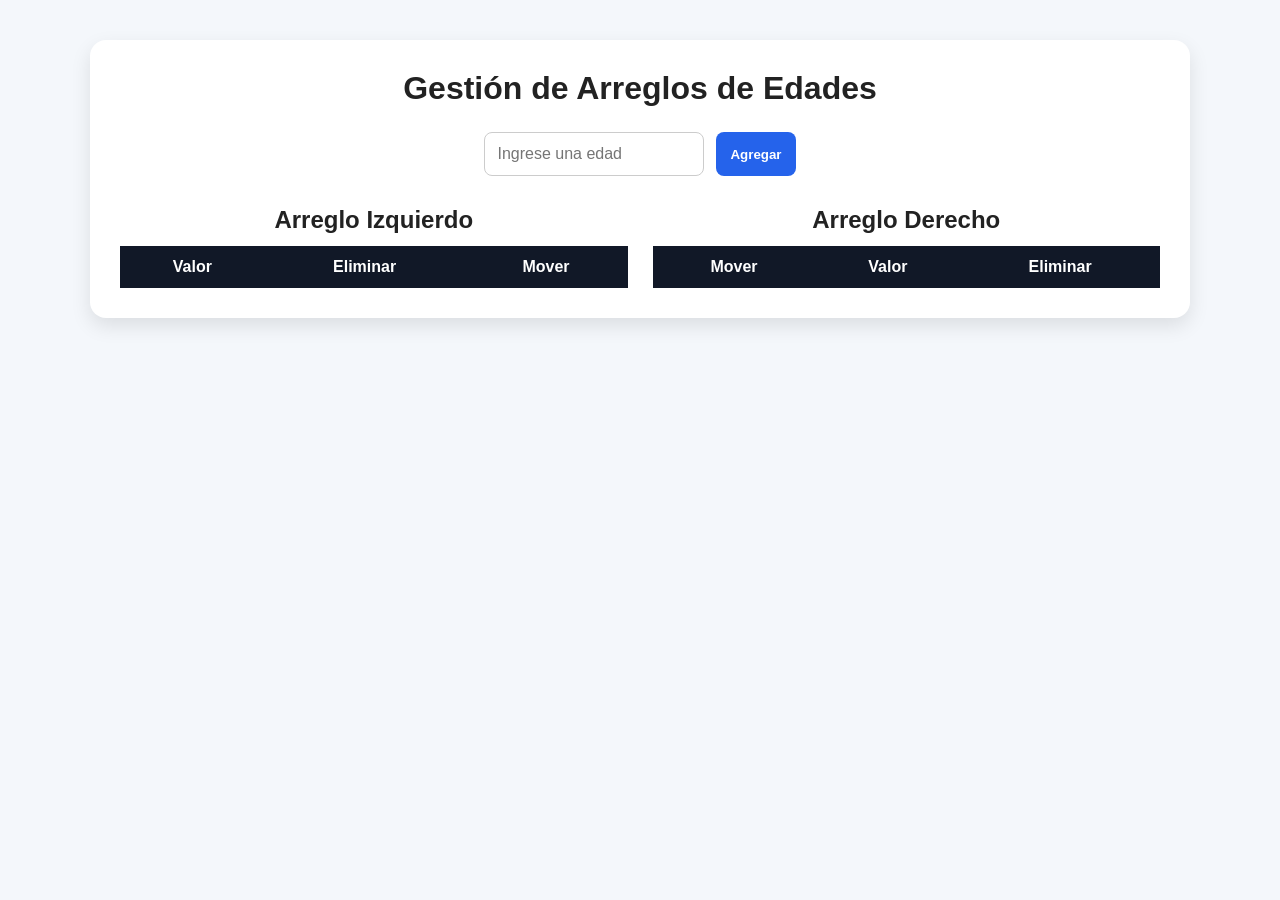
<file: gestion tablas/index.html>
<!DOCTYPE html>
<html lang="es">

<head>
    <meta charset="UTF-8">
    <meta name="viewport" content="width=device-width, initial-scale=1.0">
    <title>Arreglos de Edades</title>
    <link rel="stylesheet" href="arreglos.css">
</head>

<body>

    <main class="contenedor">
        <h1>Gestión de Arreglos de Edades</h1>

        <section class="formulario">
            <input type="number" id="edad" placeholder="Ingrese una edad">
            <button onclick="agregarEdad()">Agregar</button>
        </section>

        <section class="tablas">
            <div class="tabla-contenedor">
                <h2>Arreglo Izquierdo</h2>
                <table>
                    <thead>
                        <tr>
                            <th>Valor</th>
                            <th>Eliminar</th>
                            <th>Mover</th>
                        </tr>
                    </thead>
                    <tbody id="tablaIzquierda">
                    </tbody>
                </table>
            </div>

            <div class="tabla-contenedor">
                <h2>Arreglo Derecho</h2>
                <table>
                    <thead>
                        <tr>
                            <th>Mover</th>
                            <th>Valor</th>
                            <th>Eliminar</th>
                        </tr>
                    </thead>
                    <tbody id="tablaDerecha">
                    </tbody>
                </table>
            </div>
        </section>
    </main>

    <script src="arreglos.js"></script>
</body>

</html>
</file>
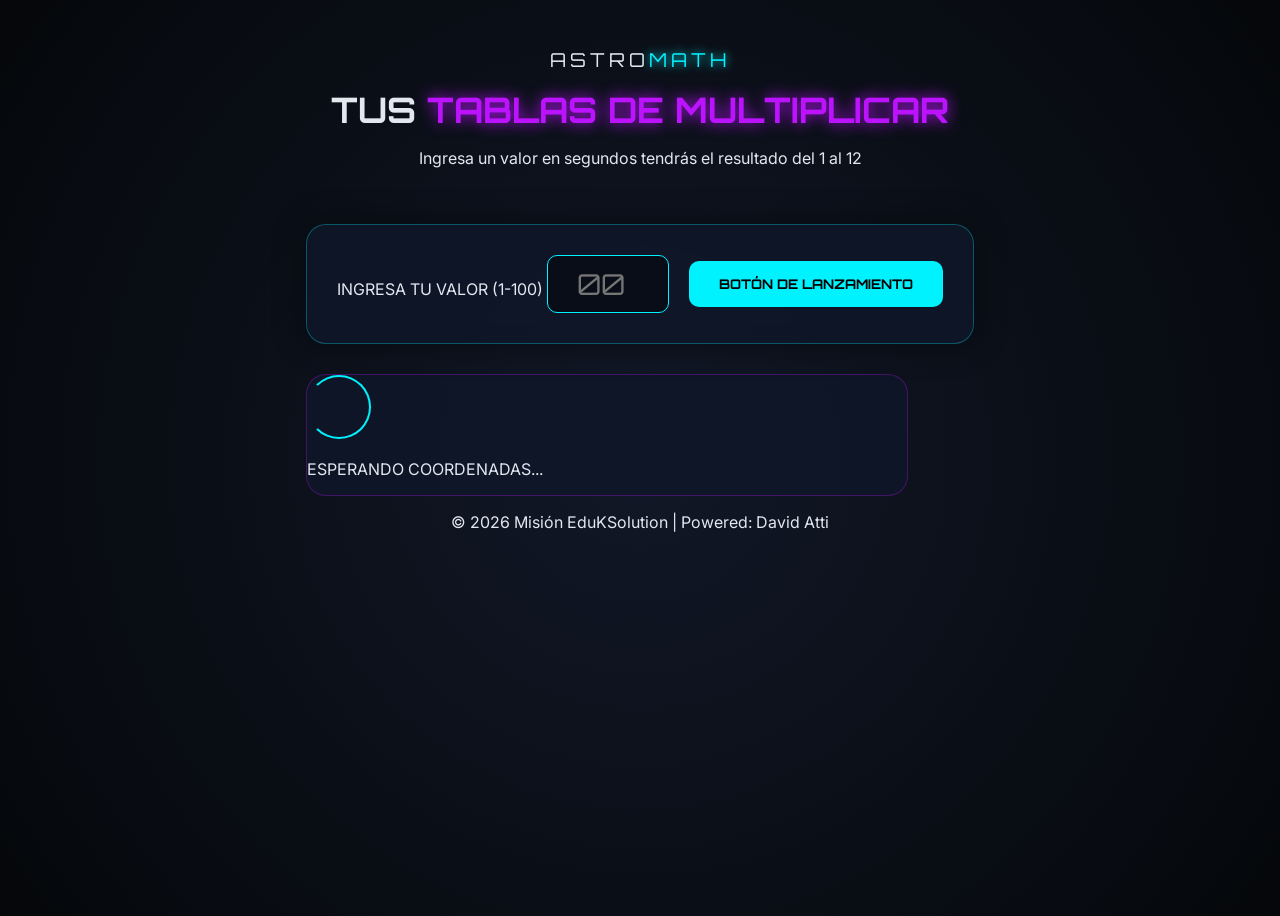
<file: tablas/index.html>
<!DOCTYPE html>
<html lang="es">
<head>
    <meta charset="UTF-8" />
    <meta name="viewport" content="width=device-width, initial-scale=1.0"/>
    <title>AstroMath | Multiplicador Galáctico</title>
    <link rel="stylesheet" href="multiplicacion.css" />
    <link href="https://fonts.googleapis.com/css2?family=Orbitron:wght@400;700&family=Inter:wght@300;500&display=swap" rel="stylesheet">
</head>
<body>

  <div class="stars"></div>

  <header>
    <div class="logo">
      <div class="planet-icon"></div>
      <span class="logo-text">ASTRO<span class="logo-accent">MATH</span></span>
    </div>
    <h1>TUS <span class="accent"> TABLAS DE MULTIPLICAR</span></h1>
    <p class="sub">Ingresa un valor en segundos tendrás el resultado del 1 al 12</p>
  </header>

  <main>
    <div class="mission-control">
      <div class="input-group">
        <label for="numeroInput">INGRESA TU VALOR (1-100)</label>
        <input type="number" id="numeroInput" class="input-space" placeholder="00" min="1" max="100" />
      </div>
      <button class="btn-launch" onclick="generarTablas()">
        BOTÓN DE LANZAMIENTO
      </button>
    </div>

    <div class="display-panel" id="contenedorTabla">
      <div class="placeholder">
        <div class="radar"></div>
        <p>ESPERANDO COORDENADAS...</p>
      </div>
    </div>
  </main>

  <footer>
    <p>© 2026 Misión EduKSolution | Powered: David Atti</p>
  </footer>

  <script src="multiplicacion.js"></script>
</body>
</html>
</file>
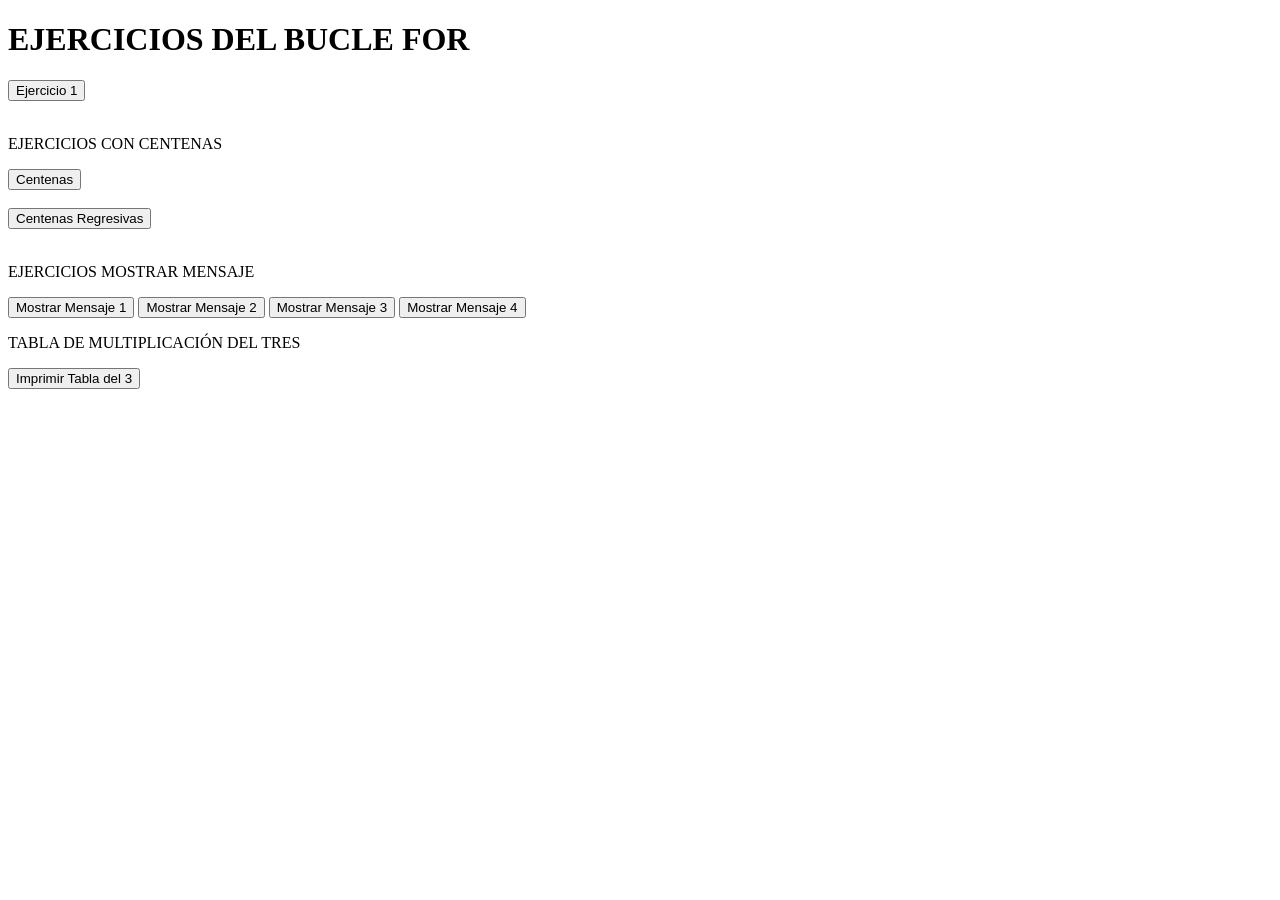
<file: uso bucle for/index.html>
<!DOCTYPE html><html>
<head>
    <title>EJERCICIOS DEL BUCLE FOR</title>

</head>

<body>

    <h1>EJERCICIOS DEL BUCLE FOR</h1>
    <button onclick="mostrar(1)">Ejercicio 1</button>
    <br>
    <br> <p>EJERCICIOS CON CENTENAS</p>
    <button onclick="mostrar(2)">Centenas</button>
    <br>
    <br>
    <button onclick="mostrar(3)">Centenas Regresivas</button>
    <br>
    <br>
    <p>EJERCICIOS MOSTRAR MENSAJE</p>  
    <button onclick="mostrar(4)">Mostrar Mensaje 1</button>
    <button onclick="mostrar(5)">Mostrar Mensaje 2</button>
    <button onclick="mostrar(6)">Mostrar Mensaje 3</button>
    <button onclick="mostrar(7)">Mostrar Mensaje 4</button>
    <br>
    <p>TABLA DE MULTIPLICACIÓN DEL TRES</p>
    <button onclick="mostrar(8)">Imprimir Tabla del 3</button>
</body>

<script src="repaso.js"></script>

</html>
</file>
<file: gestion tablas/arreglos.css>
* {
    box-sizing: border-box;
    margin: 0;
    padding: 0;
    font-family: Arial, sans-serif;
}

body {
    background: #f4f7fb;
    color: #222;
}

.contenedor {
    width: 90%;
    max-width: 1100px;
    margin: 40px auto;
    background: white;
    padding: 30px;
    border-radius: 16px;
    box-shadow: 0 8px 20px rgba(0, 0, 0, 0.1);
}

h1 {
    text-align: center;
    margin-bottom: 25px;
}

.formulario {
    display: flex;
    justify-content: center;
    gap: 12px;
    margin-bottom: 30px;
    flex-wrap: wrap;
}

input {
    padding: 12px;
    width: 220px;
    border: 1px solid #ccc;
    border-radius: 8px;
    font-size: 16px;
}

button {
    padding: 10px 14px;
    border: none;
    border-radius: 8px;
    background: #2563eb;
    color: white;
    cursor: pointer;
    font-weight: bold;
}

button:hover {
    background: #1e40af;
}

.btn-eliminar {
    background: #dc2626;
}

.btn-eliminar:hover {
    background: #991b1b;
}

.btn-mover {
    background: #16a34a;
}

.btn-mover:hover {
    background: #166534;
}

.tablas {
    display: flex;
    gap: 25px;
    justify-content: space-between;
}

.tabla-contenedor {
    width: 50%;
    overflow-x: auto;
}

h2 {
    text-align: center;
    margin-bottom: 12px;
}

table {
    width: 100%;
    border-collapse: collapse;
    background: #ffffff;
}

th {
    background: #111827;
    color: white;
    padding: 12px;
}

td {
    border: 1px solid #ddd;
    padding: 10px;
    text-align: center;
}

tr:nth-child(even) {
    background: #f9fafb;
}

@media (max-width: 768px) {
    .tablas {
        flex-direction: column;
    }

    .tabla-contenedor {
        width: 100%;
    }

    .formulario {
        flex-direction: column;
    }

    input,
    button {
        width: 100%;
    }
}
</file>
<file: tablas/multiplicacion.css>
:root {
  --space-bg: #05070a;
  --panel-bg: rgba(15, 23, 42, 0.8);
  --neon-blue: #00f2ff;
  --neon-purple: #bc13fe;
  --text-white: #e2e8f0;
  --gold-sun: #ffcc00;
}

body {
  background-color: var(--space-bg);
  background-image: radial-gradient(circle at center, #111827 0%, #05070a 100%);
  color: var(--text-white);
  font-family: 'Inter', sans-serif;
  display: flex;
  flex-direction: column;
  align-items: center;
  overflow-x: hidden;
  min-height: 100vh;
}

/* Efecto de estrellas */
.stars {
  position: fixed;
  top: 0; left: 0; width: 100%; height: 100%;
  background: url('https://www.transparenttextures.com/patterns/stardust.png');
  z-index: -1;
  opacity: 0.5;
}

header {
  text-align: center;
  padding: 40px 20px;
}

.logo-text {
  font-family: 'Orbitron', sans-serif;
  letter-spacing: 4px;
  font-size: 1.2rem;
}

.logo-accent { color: var(--neon-blue); text-shadow: 0 0 10px var(--neon-blue); }

h1 {
  font-family: 'Orbitron', sans-serif;
  font-size: 2.2rem;
  margin: 15px 0;
  text-transform: uppercase;
}

.accent { color: var(--neon-purple); text-shadow: 0 0 15px var(--neon-purple); }

/* Panel de Control */
.mission-control {
  background: var(--panel-bg);
  backdrop-filter: blur(10px);
  border: 1px solid rgba(0, 242, 255, 0.3);
  padding: 30px;
  border-radius: 20px;
  display: flex;
  gap: 20px;
  align-items: center;
  box-shadow: 0 0 30px rgba(0, 0, 0, 0.5);
  margin-bottom: 30px;
}

.input-space {
  background: rgba(0, 0, 0, 0.4);
  border: 1px solid var(--neon-blue);
  color: var(--neon-blue);
  font-family: 'Orbitron', sans-serif;
  font-size: 1.8rem;
  padding: 10px;
  width: 100px;
  text-align: center;
  border-radius: 10px;
}

.btn-launch {
  background: var(--neon-blue);
  color: #000;
  font-family: 'Orbitron', sans-serif;
  font-weight: bold;
  padding: 15px 30px;
  border: none;
  border-radius: 10px;
  cursor: pointer;
  transition: 0.3s;
  text-transform: uppercase;
}

.btn-launch:hover {
  background: var(--text-white);
  box-shadow: 0 0 20px var(--neon-blue);
  transform: scale(1.05);
}

/* Tabla Galáctica */
.display-panel {
  width: 100%;
  max-width: 600px;
  background: var(--panel-bg);
  border-radius: 20px;
  border: 1px solid rgba(188, 19, 254, 0.3);
  overflow: hidden;
}

.tabla-header {
  display: grid;
  grid-template-columns: repeat(4, 1fr);
  background: rgba(188, 19, 254, 0.2);
  padding: 15px;
  font-family: 'Orbitron', sans-serif;
  font-size: 0.7rem;
  text-align: center;
  border-bottom: 1px solid var(--neon-purple);
}

.fila {
  display: grid;
  grid-template-columns: repeat(4, 1fr);
  padding: 15px;
  text-align: center;
  align-items: center;
  border-bottom: 1px solid rgba(255, 255, 255, 0.05);
  transition: 0.2s;
}

.fila:hover { background: rgba(0, 242, 255, 0.1); }

.num { font-weight: bold; color: var(--text-white); }
.op { color: var(--neon-purple); }
.result { 
  color: var(--neon-blue); 
  font-family: 'Orbitron', sans-serif; 
  font-weight: bold; 
}

/* Radar Animation para Placeholder */
.radar {
  width: 60px; height: 60px;
  border: 2px solid var(--neon-blue);
  border-radius: 50%;
  border-left-color: transparent;
  animation: spin 2s linear infinite;
  margin-bottom: 20px;
}
/* --- Animación de entrada para las filas --- */
@keyframes slideIn {
  from {
    opacity: 0;
    transform: translateX(-20px);
  }
  to {
    opacity: 1;
    transform: translateX(0);
  }
}

/* Aplicamos una clase para que sea más limpio */
.fila-animada {
  animation: slideIn 0.4s forwards;
}
</file>
